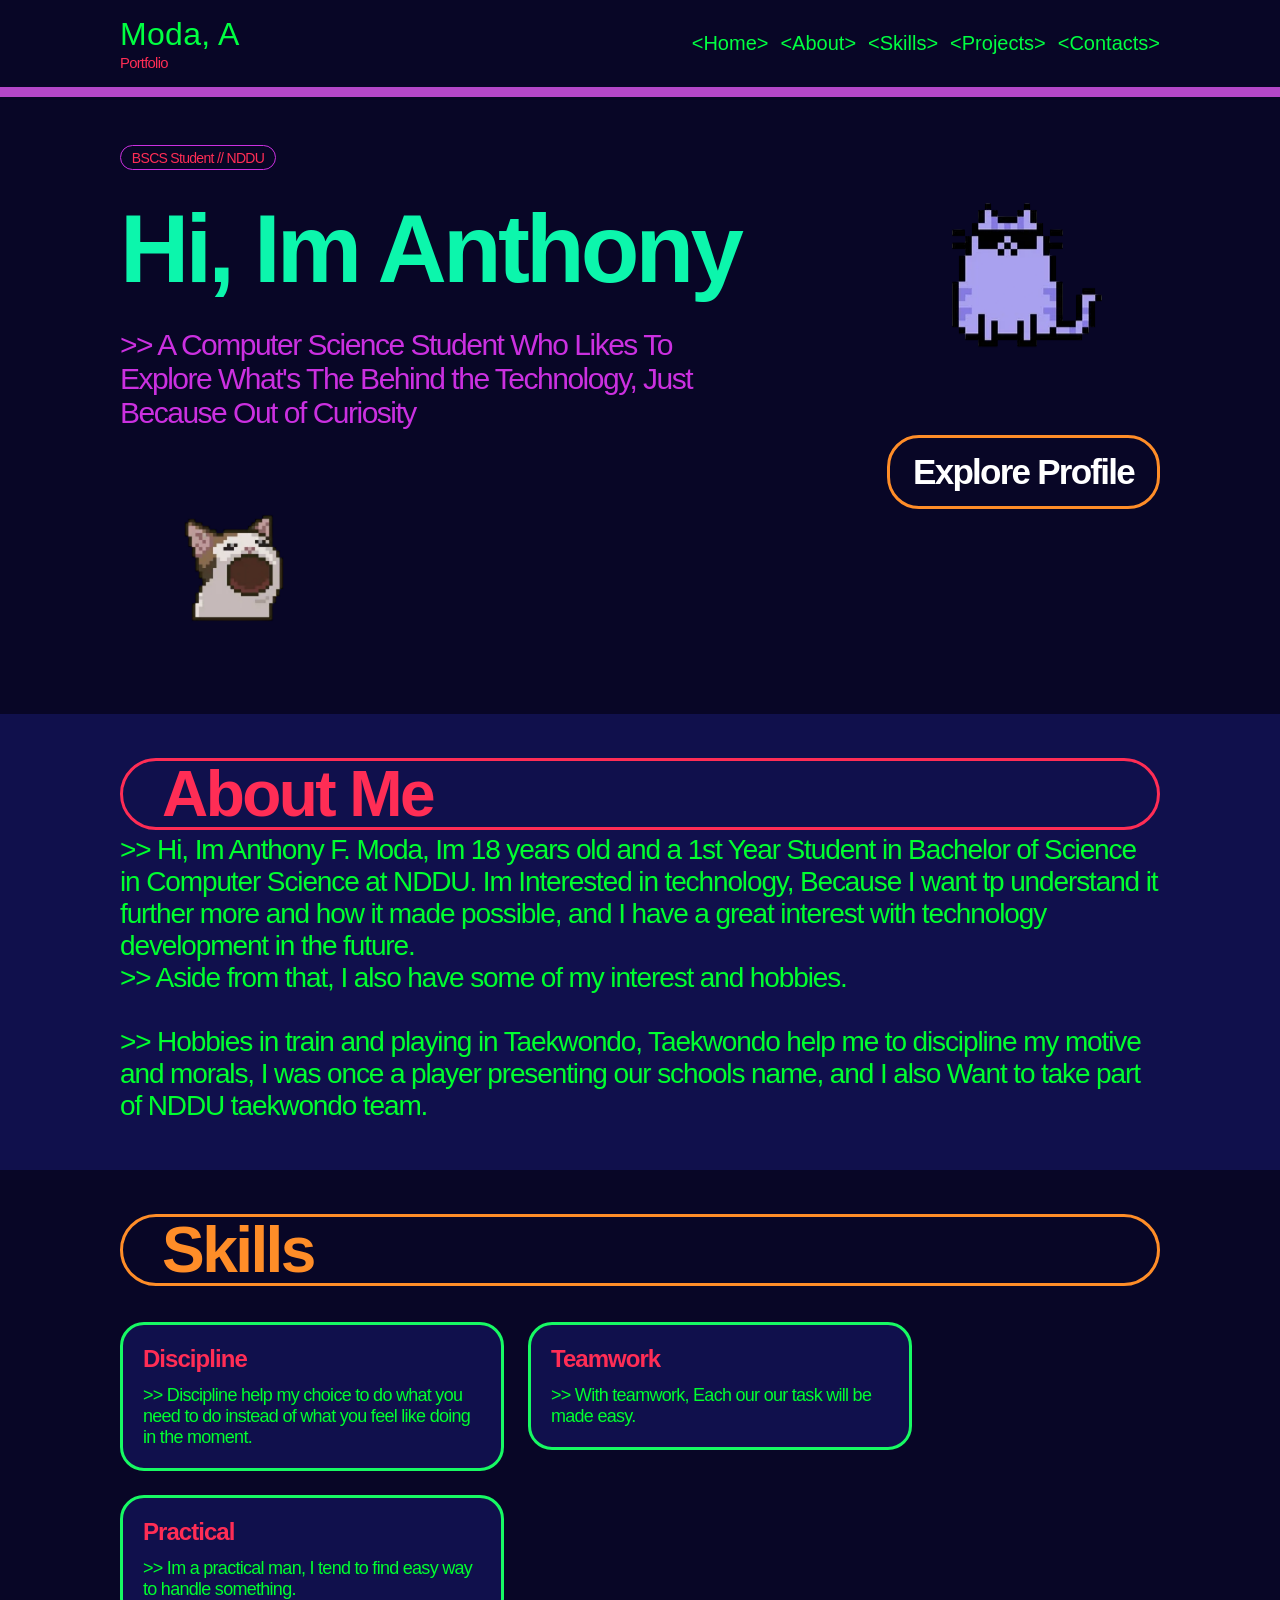
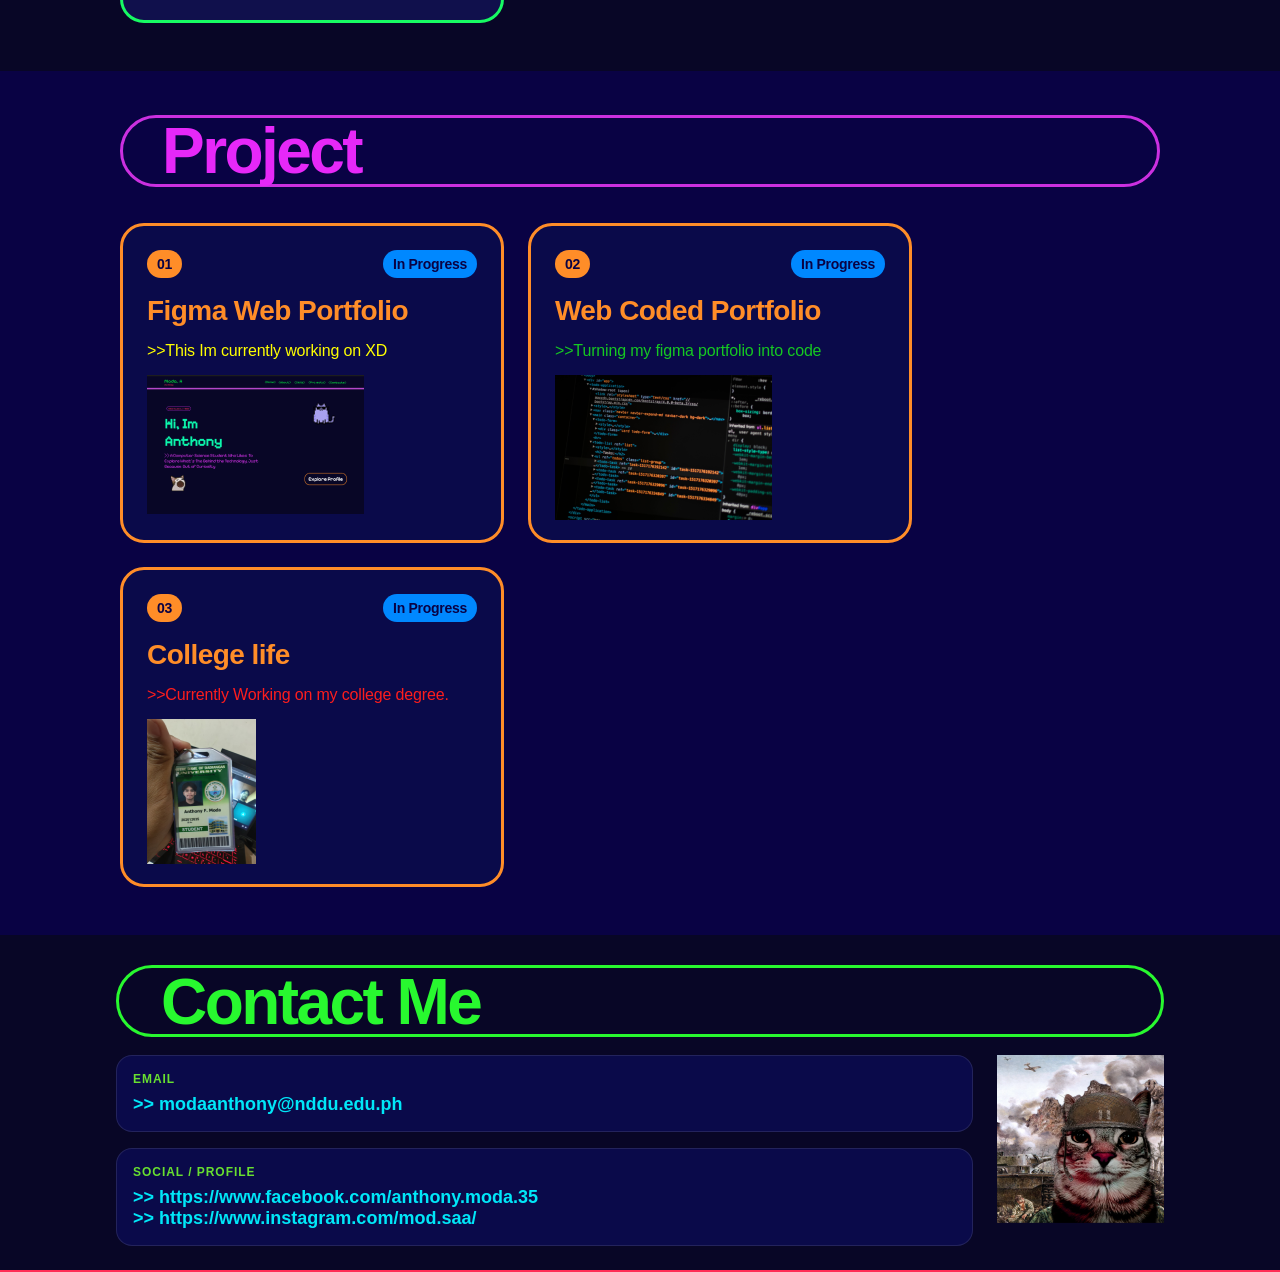
<file: index.html>
<!DOCTYPE html>
<html lang="en">
<head>
  <meta charset="UTF-8">
  <meta http-equiv="X-UA-Compatible" content="IE=edge">
  <meta name="viewport" content="width=device-width, initial-scale=1.0">
  <link rel="stylesheet" href="./vars.css">
  <link rel="stylesheet" href="./style.css">
  
  
  <style>
   html {
       scroll-behavior: smooth;
   }

   a,
   button,
   input,
   select,
   h1,
   h2,
   h3,
   h4,
   h5,
   * {
       box-sizing: border-box;
       margin: 0;
       padding: 0;
       border: none;
       text-decoration: none;
       background: none;
   
       -webkit-font-smoothing: antialiased;
   }
   
   menu, ol, ul {
       list-style-type: none;
       margin: 0;
       padding: 0;
   }
   </style>
  <title>Document</title>
</head>
<body>
  <div class="anthony-moda-desktop">
    <div class="_01-home-hero" id="home">
      <div class="header-brand-and-navigation">
        <div class="brand">
          <div class="brand-moda-a">Moda, A</div>
          <div class="brand-portfolio-subtitle">Portfolio</div>
        </div>
        <div class="navigation-menu-links">
          <a class="nav-home" href="#home">&lt;Home&gt;</a>
          <a class="nav-about" href="#about">&lt;About&gt;</a>
          <a class="nav-skills" href="#skills">&lt;Skills&gt;</a>
          <a class="nav-projects" href="#projects">&lt;Projects&gt;</a>
          <a class="nav-contact" href="#contact">&lt;Contacts&gt;</a>
        </div>
      </div>
      <div class="header-divider"></div>
      <div class="hero-body">
        <div class="hero-left">
          <div class="badge-bscs-student">
            <div class="badge-label">BSCS Student // NDDU</div>
            <div class="badge-outline"></div>
          </div>
          <div class="hero-main-heading">Hi, Im Anthony</div>
          <div class="hero-introduction">
            &gt;&gt; A Computer Science Student Who Likes To Explore What&#039;s
            The Behind the Technology, Just Because Out of Curiosity
          </div>
          <img class="artwork-pop-cat" src="artwork-pop-cat0.png" />
        </div>
        <div class="hero-right">
          <img class="artwork-sunglasses-cat" src="artwork-sunglasses-cat0.png" />
          <div class="button-explore-profile">
            <div class="button-label">Explore Profile</div>
            <div class="button-outline"></div>
          </div>
        </div>
      </div>
    </div>
    <div class="_02-about-me" id="about">
      <div class="section-heading-about-me">
        <div class="heading-outline"></div>
        <div class="heading-label">About Me</div>
      </div>
      <div class="about-student-biography">
        &gt;&gt; Hi, Im Anthony F. Moda, Im 18 years old and a 1st Year Student in
        Bachelor of Science in Computer Science at NDDU. Im Interested in
        technology, Because I want tp understand it further more and how it made
        possible, and I have a great interest with technology development in the
        future.
      </div>
      <div class="about-taekwondo-and-hobbies">
        &gt;&gt; Aside from that, I also have some of my interest and hobbies.
        <br />
        <br />
        &gt;&gt; Hobbies in train and playing in Taekwondo, Taekwondo help me to
        discipline my motive and morals, I was once a player presenting our
        schools name, and I also Want to take part of NDDU taekwondo team.
      </div>
    </div>
    <div class="_03-skills" id="skills">
      <div class="section-heading-skills">
        <div class="heading-outline2"></div>
        <div class="heading-label2">Skills</div>
      </div>
      <div class="skills-card-row">
        <div class="skill-card-discipline">
          <div class="card-title">Discipline</div>
          <div class="card-description">
            &gt;&gt; Discipline help my choice to do what you need to do instead
            of what you feel like doing in the moment.
          </div>
        </div>
        <div class="skill-card-teamwork">
          <div class="card-title">Teamwork</div>
          <div class="card-description">
            &gt;&gt; With teamwork, Each our our task will be made easy.
          </div>
        </div>
        <div class="skill-card-practical">
          <div class="card-title">Practical</div>
          <div class="card-description">
            &gt;&gt; Im a practical man, I tend to find easy way to handle
            something.
          </div>
        </div>
      </div>
    </div>
    <div class="_04-projects" id="projects">
      <div class="section-heading-projects">
        <div class="heading-outline3"></div>
        <div class="heading-label3">Project</div>
      </div>
      <div class="projects-card-row">
        <div class="project-card-01-figma-web-portfolio">
          <div class="project-card-header">
            <div class="project-card-badge">
              <div class="project-card-badge-label">01</div>
            </div>
            <div class="project-card-status">
              <div class="project-card-status-label">In Progress</div>
            </div>
          </div>
          <div class="project-card-content">
            <div class="project-card-title">Figma Web Portfolio</div>
            <div class="project-card-description">
              &gt;&gt;This Im currently working on XD
            </div>
            <img
              class="project-image-figma-web-portfolio"
              src="project-image-figma-web-portfolio0.png"
            />
          </div>
        </div>
        <div class="project-card-02-web-coded-portfolio">
          <div class="project-card-header">
            <div class="project-card-badge">
              <div class="project-card-badge-label">02</div>
            </div>
            <div class="project-card-status">
              <div class="project-card-status-label">In Progress</div>
            </div>
          </div>
          <div class="project-card-content">
            <div class="project-card-title">Web Coded Portfolio</div>
            <div class="project-card-description2">
              &gt;&gt;Turning my figma portfolio into code
            </div>
            <img
              class="project-image-web-coded-portfolio"
              src="project-image-web-coded-portfolio0.png"
            />
          </div>
        </div>
        <div class="project-card-03-college-life">
          <div class="project-card-header">
            <div class="project-card-badge">
              <div class="project-card-badge-label">03</div>
            </div>
            <div class="project-card-status">
              <div class="project-card-status-label">In Progress</div>
            </div>
          </div>
          <div class="project-card-content">
            <div class="project-card-title">College life</div>
            <div class="project-card-description3">
              &gt;&gt;Currently Working on my college degree.
            </div>
            <img
              class="project-image-college-life"
              src="project-image-college-life0.png"
            />
          </div>
        </div>
      </div>
    </div>
    <div class="_05-contact" id="contact">
      <div class="contact-content">
        <div class="contact-heading">
          <div class="section-heading-contact-me">
            <div class="heading-outline4"></div>
            <div class="heading-label4">Contact Me</div>
          </div>
        </div>
        <div class="contact-details-photos">
          <div class="contact-details">
            <div class="contact-card-email">
              <div class="email-label">Email</div>
              <div class="email-address">&gt;&gt; modaanthony@nddu.edu.ph</div>
            </div>
            <div class="contact-card-social-profiles">
              <div class="social-profiles-label">Social / Profile</div>
              <div class="social-profiles-links">
                &gt;&gt; https://www.facebook.com/anthony.moda.35
                <br />
                &gt;&gt; https://www.instagram.com/mod.saa/
              </div>
            </div>
          </div>
          <div class="contact-photos">
            <img class="contact-image" src="contact-image0.png" />
          </div>
        </div>
      </div>
    </div>
    <img class="decoration-divider" src="decoration-divider0.svg" />
  </div>
  
</body>
</html>
</file>
<file: vars.css>
/* Figma Styles of your File */
:root {
  /* Colors */
  /* Fonts */
  --h1-font-family: Inter-Regular, sans-serif;
  --h1-font-size: 128px;
  --h1-line-height: normal;
  --h1-font-weight: 400;
  --h1-font-style: normal;
  --h2-font-family: IntelOneMono-Regular, sans-serif;
  --h2-font-size: 128px;
  --h2-line-height: normal;
  --h2-font-weight: 400;
  --h2-font-style: normal;
  --h3-font-family: Inter-Regular, sans-serif;
  --h3-font-size: 128px;
  --h3-line-height: normal;
  --h3-font-weight: 400;
  --h3-font-style: normal;
  --h4-font-family: Inter-Regular, sans-serif;
  --h4-font-size: 128px;
  --h4-line-height: normal;
  --h4-font-weight: 400;
  --h4-font-style: normal;
  --h5-font-family: Inter-Regular, sans-serif;
  --h5-font-size: 128px;
  --h5-line-height: normal;
  --h5-font-weight: 400;
  --h5-font-style: normal;
  --h6-font-family: Inter-Regular, sans-serif;
  --h6-font-size: 128px;
  --h6-line-height: normal;
  --h6-font-weight: 400;
  --h6-font-style: normal;

  /* Effects */
}
/* Figma Color Variables of your File */
:root,
[data-variable-collection-mode="mode-1"] {
  /* mode-1 */
  --primary: var(--accents-indigo);
  --background: var(--accents-blue);
  --text: var(--accents-purple);
  --accent: var(--accents-pink);
  --surface: var(--accents-orange);
  --backgrounf: #bebbd8;
  --primary: rgba(0, 0, 0, 0.2);
  --botton: var(--background);
}
</file>
<file: style.css>
.anthony-moda-desktop,
.anthony-moda-desktop * {
  box-sizing: border-box;
}
.anthony-moda-desktop {
  background: #090244;
  display: flex;
  flex-direction: column;
  gap: 0px;
  align-items: flex-start;
  justify-content: flex-start;
  position: relative;
  overflow: hidden;
}
._01-home-hero {
  background: #080626;
  display: flex;
  flex-direction: column;
  gap: 0px;
  align-items: flex-start;
  justify-content: flex-start;
  align-self: stretch;
  flex-shrink: 0;
  position: relative;
  overflow: hidden;
}
.header-brand-and-navigation {
  background: #080626;
  padding: 0px 120px 0px 120px;
  display: flex;
  flex-direction: row;
  align-items: center;
  justify-content: space-between;
  align-self: stretch;
  flex-shrink: 0;
  height: 87px;
  position: relative;
}
.brand {
  display: flex;
  flex-direction: column;
  gap: 2px;
  align-items: flex-start;
  justify-content: flex-start;
  flex-shrink: 0;
  position: relative;
}
.brand-moda-a {
  color: #00ff41;
  text-align: left;
  font-family: "PixelifySans-Regular", sans-serif;
  font-size: 32px;
  letter-spacing: 0.01em;
  font-weight: 400;
  position: relative;
}
.brand-portfolio-subtitle {
  color: var(--accent, #ff2d55);
  text-align: left;
  font-family: "PixelifySans-Regular", sans-serif;
  font-size: 14.837837219238281px;
  letter-spacing: -0.05em;
  font-weight: 400;
  position: relative;
}
.navigation-menu-links {
  display: flex;
  flex-direction: row;
  gap: 12px;
  align-items: center;
  justify-content: flex-start;
  flex-shrink: 0;
  position: relative;
}
.nav-home {
  color: #00ff41;
  text-align: left;
  font-family: "PixelifySans-Regular", sans-serif;
  font-size: 20px;
  font-weight: 400;
  position: relative;
}
.nav-about {
  color: #00ff41;
  text-align: left;
  font-family: "PixelifySans-Regular", sans-serif;
  font-size: 20px;
  font-weight: 400;
  position: relative;
}
.nav-skills {
  color: #00ff41;
  text-align: left;
  font-family: "PixelifySans-Regular", sans-serif;
  font-size: 20px;
  font-weight: 400;
  position: relative;
}
.nav-projects {
  color: #00ff41;
  text-align: left;
  font-family: "PixelifySans-Regular", sans-serif;
  font-size: 20px;
  font-weight: 400;
  position: relative;
}
.nav-contact {
  color: #00ff41;
  text-align: left;
  font-family: "PixelifySans-Regular", sans-serif;
  font-size: 20px;
  font-weight: 400;
  position: relative;
}
.header-divider {
  background: #b447c9;
  align-self: stretch;
  flex-shrink: 0;
  height: 10px;
  position: relative;
}
.hero-body {
  padding: 48px 120px 64px 120px;
  display: flex;
  flex-direction: row;
  align-items: flex-start;
  justify-content: space-between;
  align-self: stretch;
  flex-shrink: 0;
  position: relative;
}
.hero-left {
  display: flex;
  flex-direction: column;
  gap: 24px;
  align-items: flex-start;
  justify-content: flex-start;
  flex-shrink: 0;
  width: 640px;
  position: relative;
}
.badge-bscs-student {
  display: flex;
  flex-direction: row;
  gap: 0px;
  align-items: center;
  justify-content: center;
  flex-shrink: 0;
  width: 156px;
  height: 25px;
  position: relative;
}
.badge-label {
  color: var(--accent, #ff2d55);
  text-align: center;
  font-family: "PixelifySans-Regular", sans-serif;
  font-size: 14px;
  letter-spacing: -0.05em;
  font-weight: 400;
  position: relative;
  flex: 1;
}
.badge-outline {
  border-radius: 19.06px;
  border-style: solid;
  border-color: var(--text, #cb30e0);
  border-width: 1.79px;
  flex-shrink: 0;
  width: 156px;
  height: 25px;
  position: absolute;
  left: 0px;
  top: 0px;
}
.hero-main-heading {
  color: #0cf6ac;
  text-align: left;
  font-family: "PixelifySans-Bold", sans-serif;
  font-size: 96px;
  letter-spacing: -0.04em;
  font-weight: 700;
  position: relative;
}
.hero-introduction {
  color: var(--text, #cb30e0);
  text-align: left;
  font-family: "PixelifySans-Regular", sans-serif;
  font-size: 30px;
  letter-spacing: -0.05em;
  font-weight: 400;
  position: relative;
  width: 600px;
}
.artwork-pop-cat {
  flex-shrink: 0;
  width: 228px;
  height: 195.6px;
  position: relative;
  object-fit: cover;
}
.hero-right {
  display: flex;
  flex-direction: column;
  gap: 48px;
  align-items: flex-end;
  justify-content: flex-start;
  flex-shrink: 0;
  width: 350px;
  position: relative;
}
.artwork-sunglasses-cat {
  flex-shrink: 0;
  width: 292px;
  height: 242px;
  position: relative;
  object-fit: cover;
}
.button-explore-profile {
  display: flex;
  flex-direction: column;
  gap: 0px;
  align-items: center;
  justify-content: center;
  flex-shrink: 0;
  width: 273px;
  height: 74px;
  position: relative;
}
.button-label {
  color: #ffffff;
  text-align: center;
  font-family: "PixelifySans-Bold", sans-serif;
  font-size: 35px;
  letter-spacing: -0.05em;
  font-weight: 700;
  position: relative;
  align-self: stretch;
}
.button-outline {
  border-radius: 32px;
  border-style: solid;
  border-color: var(--surface, #ff8d28);
  border-width: 3px;
  flex-shrink: 0;
  width: 273px;
  height: 74px;
  position: absolute;
  left: 0px;
  top: 0px;
}
._02-about-me {
  background: #10104c;
  padding: 40px 120px 48px 120px;
  display: flex;
  flex-direction: column;
  gap: 0px;
  align-items: flex-start;
  justify-content: flex-start;
  align-self: stretch;
  flex-shrink: 0;
  position: relative;
  overflow: hidden;
}
.section-heading-about-me {
  padding: 0px 0px 0px 42px;
  display: flex;
  flex-direction: row;
  gap: 0px;
  align-items: center;
  justify-content: flex-start;
  align-self: stretch;
  flex-shrink: 0;
  height: 80px;
  position: relative;
}
.heading-outline {
  border-radius: 100px;
  border-style: solid;
  border-color: var(--accent, #ff2d55);
  border-width: 3px;
  flex-shrink: 0;
  height: 72px;
  position: absolute;
  right: 0px;
  left: 0px;
  top: 4px;
}
.heading-label {
  color: var(--accent, #ff2d55);
  text-align: left;
  font-family: "PixelifySans-Bold", sans-serif;
  font-size: 64px;
  letter-spacing: -0.04em;
  font-weight: 700;
  position: relative;
  flex: 1;
}
.about-student-biography {
  color: #00ff2f;
  text-align: left;
  font-family: "PixelifySans-Regular", sans-serif;
  font-size: 28px;
  letter-spacing: -0.04em;
  font-weight: 400;
  position: relative;
  align-self: stretch;
}
.about-taekwondo-and-hobbies {
  color: #00ff2f;
  text-align: left;
  font-family: "PixelifySans-Regular", sans-serif;
  font-size: 28px;
  letter-spacing: -0.04em;
  font-weight: 400;
  position: relative;
  align-self: stretch;
}
._03-skills {
  background: #080626;
  padding: 40px 120px 48px 120px;
  display: flex;
  flex-direction: column;
  gap: 32px;
  align-items: flex-start;
  justify-content: flex-start;
  align-self: stretch;
  flex-shrink: 0;
  position: relative;
  overflow: hidden;
}
.section-heading-skills {
  padding: 0px 0px 0px 42px;
  display: flex;
  flex-direction: row;
  gap: 0px;
  align-items: center;
  justify-content: flex-start;
  align-self: stretch;
  flex-shrink: 0;
  height: 80px;
  position: relative;
}
.heading-outline2 {
  border-radius: 100px;
  border-style: solid;
  border-color: var(--surface, #ff8d28);
  border-width: 3px;
  flex-shrink: 0;
  height: 72px;
  position: absolute;
  right: 0px;
  left: 0px;
  top: 4px;
}
.heading-label2 {
  color: var(--surface, #ff8d28);
  text-align: left;
  font-family: "PixelifySans-Bold", sans-serif;
  font-size: 64px;
  letter-spacing: -0.04em;
  font-weight: 700;
  position: relative;
  flex: 1;
}
.skills-card-row {
  display: flex;
  flex-direction: row;
  gap: 24px;
  align-items: flex-start;
  justify-content: flex-start;
  flex-wrap: wrap;
  align-content: flex-start;
  align-self: stretch;
  flex-shrink: 0;
  position: relative;
}
.skill-card-discipline {
  background: #10104c;
  border-radius: 24px;
  border-style: solid;
  border-color: #17fa63;
  border-width: 3px;
  padding: 20px;
  display: flex;
  flex-direction: column;
  gap: 12px;
  align-items: flex-start;
  justify-content: flex-start;
  flex-shrink: 0;
  width: 384px;
  position: relative;
}
.card-title {
  color: var(--accent, #ff2d55);
  text-align: left;
  font-family: "PixelifySans-Bold", sans-serif;
  font-size: 24px;
  letter-spacing: -0.04em;
  font-weight: 700;
  position: relative;
}
.card-description {
  color: #00ff2f;
  text-align: left;
  font-family: "PixelifySans-Regular", sans-serif;
  font-size: 18px;
  letter-spacing: -0.04em;
  font-weight: 400;
  position: relative;
  align-self: stretch;
}
.skill-card-teamwork {
  background: #10104c;
  border-radius: 24px;
  border-style: solid;
  border-color: #17fa63;
  border-width: 3px;
  padding: 20px;
  display: flex;
  flex-direction: column;
  gap: 12px;
  align-items: flex-start;
  justify-content: flex-start;
  flex-shrink: 0;
  width: 384px;
  position: relative;
}
.skill-card-practical {
  background: #10104c;
  border-radius: 24px;
  border-style: solid;
  border-color: #17fa63;
  border-width: 3px;
  padding: 20px;
  display: flex;
  flex-direction: column;
  gap: 12px;
  align-items: flex-start;
  justify-content: flex-start;
  flex-shrink: 0;
  width: 384px;
  position: relative;
}
._04-projects {
  background: #090244;
  padding: 40px 120px 48px 120px;
  display: flex;
  flex-direction: column;
  gap: 32px;
  align-items: flex-start;
  justify-content: flex-start;
  align-self: stretch;
  flex-shrink: 0;
  position: relative;
  overflow: hidden;
}
.section-heading-projects {
  padding: 0px 0px 0px 42px;
  display: flex;
  flex-direction: row;
  gap: 0px;
  align-items: center;
  justify-content: flex-start;
  align-self: stretch;
  flex-shrink: 0;
  height: 80px;
  position: relative;
}
.heading-outline3 {
  border-radius: 100px;
  border-style: solid;
  border-color: var(--text, #cb30e0);
  border-width: 3px;
  flex-shrink: 0;
  height: 72px;
  position: absolute;
  right: 0px;
  left: 0px;
  top: 4px;
}
.heading-label3 {
  color: #e628f8;
  text-align: left;
  font-family: "PixelifySans-Bold", sans-serif;
  font-size: 64px;
  letter-spacing: -0.04em;
  font-weight: 700;
  position: relative;
  flex: 1;
}
.projects-card-row {
  display: flex;
  flex-direction: row;
  gap: 24px;
  align-items: flex-start;
  justify-content: flex-start;
  flex-wrap: wrap;
  align-content: flex-start;
  align-self: stretch;
  flex-shrink: 0;
  position: relative;
}
.project-card-01-figma-web-portfolio {
  background: #0a0a4a;
  border-radius: 24px;
  border-style: solid;
  border-color: var(--surface, #ff8d28);
  border-width: 3px;
  padding: 24px;
  display: flex;
  flex-direction: column;
  gap: 16px;
  align-items: flex-start;
  justify-content: flex-start;
  flex-shrink: 0;
  width: 384px;
  height: 320px;
  position: relative;
  overflow: hidden;
}
.project-card-header {
  display: flex;
  flex-direction: row;
  align-items: center;
  justify-content: space-between;
  align-self: stretch;
  flex-shrink: 0;
  position: relative;
}
.project-card-badge {
  background: var(--surface, #ff8d28);
  border-radius: 999px;
  padding: 6px 10px 6px 10px;
  display: flex;
  flex-direction: row;
  gap: 0px;
  align-items: flex-start;
  justify-content: flex-start;
  flex-shrink: 0;
  position: relative;
}
.project-card-badge-label {
  color: #090244;
  text-align: left;
  font-family: "PixelifySans-Bold", sans-serif;
  font-size: 14px;
  letter-spacing: -0.02em;
  font-weight: 700;
  position: relative;
}
.project-card-status {
  background: var(--background, #0088ff);
  border-radius: 999px;
  padding: 6px 10px 6px 10px;
  display: flex;
  flex-direction: row;
  gap: 0px;
  align-items: flex-start;
  justify-content: flex-start;
  flex-shrink: 0;
  position: relative;
}
.project-card-status-label {
  color: #090244;
  text-align: left;
  font-family: "PixelifySans-Bold", sans-serif;
  font-size: 14px;
  letter-spacing: -0.02em;
  font-weight: 700;
  position: relative;
}
.project-card-content {
  display: flex;
  flex-direction: column;
  gap: 12px;
  align-items: flex-start;
  justify-content: flex-start;
  align-self: stretch;
  flex: 1;
  position: relative;
}
.project-card-title {
  color: var(--surface, #ff8d28);
  text-align: left;
  font-family: "PixelifySans-Bold", sans-serif;
  font-size: 28px;
  line-height: 120%;
  letter-spacing: -0.02em;
  font-weight: 700;
  position: relative;
  align-self: stretch;
}
.project-card-description {
  color: #ffff00;
  text-align: left;
  font-family: "PixelifySans-Medium", sans-serif;
  font-size: 16px;
  line-height: 150%;
  letter-spacing: -0.01em;
  font-weight: 500;
  position: relative;
  align-self: stretch;
}
.project-image-figma-web-portfolio {
  flex-shrink: 0;
  width: 217px;
  height: 139px;
  position: relative;
  object-fit: cover;
}
.project-card-02-web-coded-portfolio {
  background: #0a0a4a;
  border-radius: 24px;
  border-style: solid;
  border-color: var(--surface, #ff8d28);
  border-width: 3px;
  padding: 24px;
  display: flex;
  flex-direction: column;
  gap: 16px;
  align-items: flex-start;
  justify-content: flex-start;
  flex-shrink: 0;
  width: 384px;
  height: 320px;
  position: relative;
  overflow: hidden;
}
.project-card-description2 {
  color: rgba(24, 248, 24, 0.8);
  text-align: left;
  font-family: "PixelifySans-Medium", sans-serif;
  font-size: 16px;
  line-height: 150%;
  letter-spacing: -0.01em;
  font-weight: 500;
  position: relative;
  align-self: stretch;
}
.project-image-web-coded-portfolio {
  flex-shrink: 0;
  width: 217px;
  height: 145px;
  position: relative;
  object-fit: cover;
  aspect-ratio: 217/145;
}
.project-card-03-college-life {
  background: #0a0a4a;
  border-radius: 24px;
  border-style: solid;
  border-color: var(--surface, #ff8d28);
  border-width: 3px;
  padding: 24px;
  display: flex;
  flex-direction: column;
  gap: 16px;
  align-items: flex-start;
  justify-content: flex-start;
  flex-shrink: 0;
  width: 384px;
  height: 320px;
  position: relative;
  overflow: hidden;
}
.project-card-description3 {
  color: #fd1d1d;
  text-align: left;
  font-family: "PixelifySans-Medium", sans-serif;
  font-size: 16px;
  line-height: 150%;
  letter-spacing: -0.01em;
  font-weight: 500;
  position: relative;
  align-self: stretch;
}
.project-image-college-life {
  flex-shrink: 0;
  width: 109px;
  height: 145px;
  position: relative;
  object-fit: cover;
  aspect-ratio: 109/145;
}
._05-contact {
  background: #080626;
  padding: 24px 116px 24px 116px;
  display: flex;
  flex-direction: column;
  gap: 0px;
  align-items: flex-start;
  justify-content: flex-start;
  align-self: stretch;
  flex-shrink: 0;
  position: relative;
  overflow: hidden;
}
.contact-content {
  display: flex;
  flex-direction: column;
  gap: 24px;
  align-items: flex-start;
  justify-content: flex-start;
  align-self: stretch;
  flex-shrink: 0;
  position: relative;
}
.contact-heading {
  display: flex;
  flex-direction: column;
  gap: 10px;
  align-items: flex-start;
  justify-content: flex-start;
  align-self: stretch;
  flex-shrink: 0;
  position: relative;
}
.section-heading-contact-me {
  display: flex;
  flex-direction: row;
  gap: 0px;
  align-items: center;
  justify-content: flex-start;
  align-self: stretch;
  flex-shrink: 0;
  height: 72px;
  position: relative;
}
.heading-outline4 {
  border-radius: 100px;
  border-style: solid;
  border-color: #28f82f;
  border-width: 3px;
  flex-shrink: 0;
  height: 72px;
  position: absolute;
  right: 0px;
  left: 0px;
  top: 6px;
}
.heading-label4 {
  color: #28f82f;
  text-align: left;
  font-family: "PixelifySans-Bold", sans-serif;
  font-size: 64px;
  letter-spacing: -0.04em;
  font-weight: 700;
  position: absolute;
  right: 174px;
  left: 45px;
  top: 15.4px;
  height: 56px;
  display: flex;
  align-items: center;
  justify-content: flex-start;
}
.contact-details-photos {
  display: flex;
  flex-direction: row;
  gap: 24px;
  align-items: flex-start;
  justify-content: flex-start;
  align-self: stretch;
  flex-shrink: 0;
  position: relative;
}
.contact-details {
  display: flex;
  flex-direction: column;
  gap: 16px;
  align-items: flex-start;
  justify-content: flex-start;
  flex: 1;
  position: relative;
}
.contact-card-email {
  background: #0a0a4a;
  border-radius: 16px;
  border-style: solid;
  border-color: rgba(255, 255, 255, 0.1);
  border-width: 1px;
  padding: 16px;
  display: flex;
  flex-direction: column;
  gap: 8px;
  align-items: flex-start;
  justify-content: flex-start;
  align-self: stretch;
  flex-shrink: 0;
  position: relative;
}
.email-label {
  color: #68e030;
  text-align: left;
  font-family: "PixelifySans-Bold", sans-serif;
  font-size: 12px;
  letter-spacing: 0.08em;
  font-weight: 700;
  text-transform: uppercase;
  position: relative;
  align-self: stretch;
}
.email-address {
  color: #00e7f8;
  text-align: left;
  font-family: "PixelifySans-SemiBold", sans-serif;
  font-size: 18px;
  font-weight: 600;
  position: relative;
  align-self: stretch;
}
.contact-card-social-profiles {
  background: #0a0a4a;
  border-radius: 16px;
  border-style: solid;
  border-color: rgba(255, 255, 255, 0.1);
  border-width: 1px;
  padding: 16px;
  display: flex;
  flex-direction: column;
  gap: 8px;
  align-items: flex-start;
  justify-content: flex-start;
  align-self: stretch;
  flex-shrink: 0;
  position: relative;
}
.social-profiles-label {
  color: #68e030;
  text-align: left;
  font-family: "PixelifySans-Bold", sans-serif;
  font-size: 12px;
  letter-spacing: 0.08em;
  font-weight: 700;
  text-transform: uppercase;
  position: relative;
  align-self: stretch;
}
.social-profiles-links {
  color: #00e7f8;
  text-align: left;
  font-family: "PixelifySans-SemiBold", sans-serif;
  font-size: 18px;
  font-weight: 600;
  position: relative;
  align-self: stretch;
}
.contact-photos {
  display: flex;
  flex-direction: column;
  gap: 16px;
  align-items: flex-start;
  justify-content: flex-start;
  flex-shrink: 0;
  width: 167px;
  position: relative;
}
.contact-image {
  flex-shrink: 0;
  width: 167px;
  height: 167.93px;
  position: relative;
  object-fit: cover;
  aspect-ratio: 167/167.93;
}
.decoration-divider {
  align-self: stretch;
  flex-shrink: 0;
  height: 2px;
  position: relative;
  overflow: visible;
}
</file>
